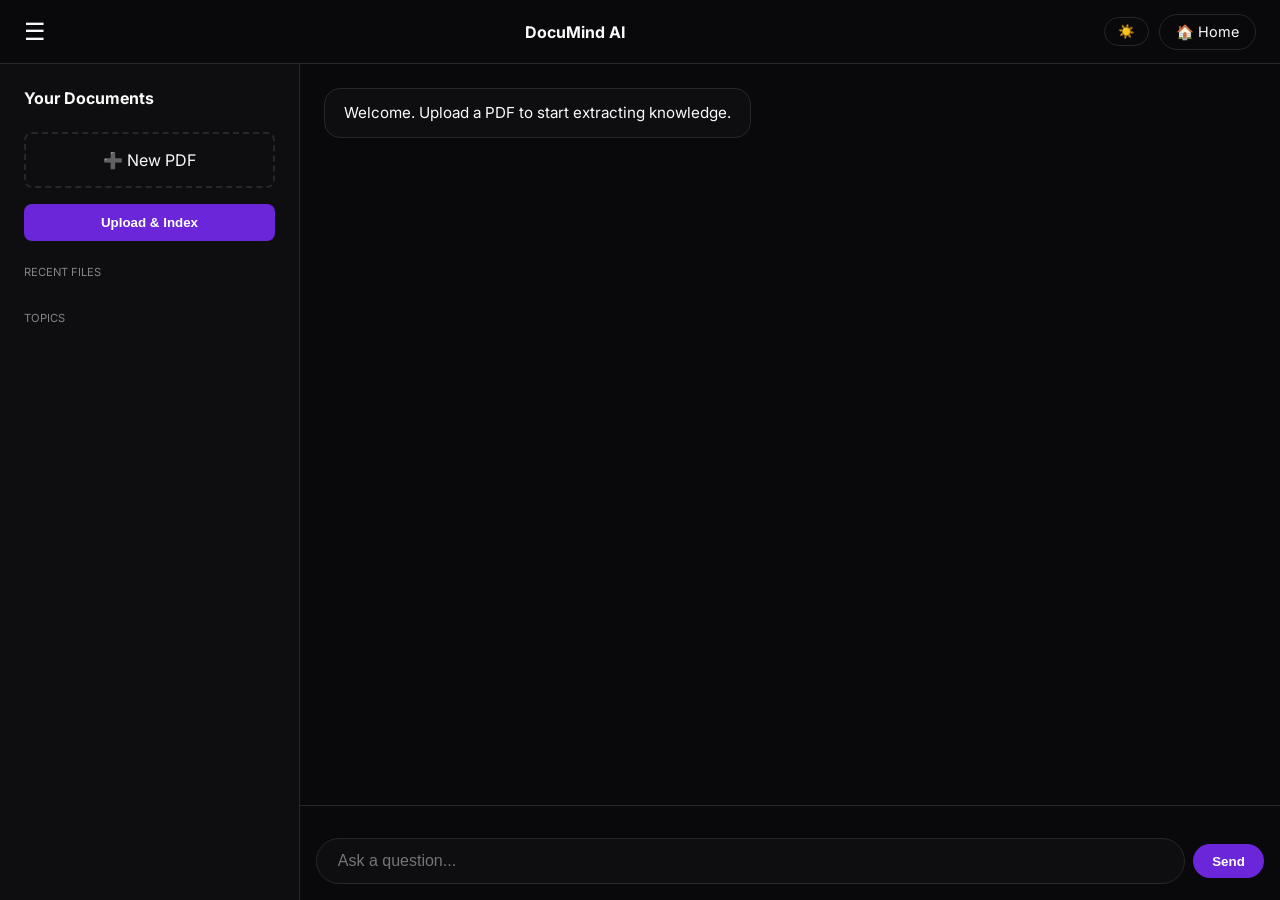
<file: templates/chat.html>
<!DOCTYPE html>
<html lang="en">
<head>
    <meta charset="UTF-8">
    <meta name="viewport" content="width=device-width, initial-scale=1.0">
    <title>DocuMind AI | Chat</title>
    <link href="https://fonts.googleapis.com/css2?family=Inter:wght@400;500;600;700&display=swap" rel="stylesheet">
    <style>
        :root {
            /* Dark Mode (Default) */
            --background: hsl(240, 10%, 3.9%);
            --foreground: hsl(0, 0%, 98%);
            --sidebar-bg: hsl(240, 10%, 6%);
            --border: hsl(240, 3.7%, 15.9%);
            --primary: hsl(263, 70%, 50%);
            --radius: 0.5rem;
            --card-bg: rgba(255, 255, 255, 0.03);
            /* Gradient for pills */
            --pill-gradient: linear-gradient(135deg, hsl(263, 70%, 50%), hsl(280, 70%, 40%));
        }

        body.light-mode {
            --background: hsl(0, 0%, 100%);
            --foreground: hsl(240, 10%, 3.9%);
            --sidebar-bg: hsl(240, 5%, 96%);
            --border: hsl(240, 5%, 84%);
            --card-bg: rgba(0, 0, 0, 0.05);
            --pill-gradient: linear-gradient(135deg, hsl(263, 70%, 60%), hsl(280, 70%, 50%));
        }

        * { box-sizing: border-box; margin: 0; padding: 0; }
        
        body { 
            font-family: 'Inter', sans-serif; 
            background: var(--background); 
            color: var(--foreground); 
            height: 100vh; 
            overflow: hidden; 
            display: flex; 
            flex-direction: column;
            transition: background 0.3s ease, color 0.3s ease;
        }

        /* Status Overlay */
        #indexing-overlay {
            display: none;
            position: fixed;
            top: 50%;
            left: 50%;
            transform: translate(-50%, -50%);
            background: hsla(240, 10%, 6%, 0.9);
            backdrop-filter: blur(12px);
            border: 1px solid var(--primary);
            padding: 1.5rem 2.5rem;
            border-radius: 1rem;
            z-index: 2000;
            text-align: center;
        }

        .indexing-text {
            font-weight: 600;
            background: linear-gradient(90deg, #fff, var(--primary), #fff);
            background-size: 200% auto;
            -webkit-background-clip: text;
            -webkit-text-fill-color: transparent;
            animation: shine 2s linear infinite;
        }

        @keyframes shine { to { background-position: 200% center; } }

        .spinner {
            width: 30px; height: 30px;
            border: 3px solid hsla(263, 70%, 50%, 0.2);
            border-top: 3px solid var(--primary);
            border-radius: 50%;
            margin: 0 auto 1rem;
            animation: spin 1s linear infinite;
        }

        @keyframes spin { 100% { transform: rotate(360deg); } }

        /* UI Styles */
        .top-nav { height: 4rem; display: flex; align-items: center; justify-content: space-between; padding: 0 1.5rem; background: var(--background); border-bottom: 1px solid var(--border); z-index: 1000; }
        .nav-controls { display: flex; align-items: center; gap: 10px; }
        .theme-btn { background: none; border: 1px solid var(--border); color: var(--foreground); padding: 0.4rem 0.8rem; border-radius: 2rem; cursor: pointer; }

        .app-wrapper { display: flex; flex: 1; height: calc(100vh - 4rem); position: relative; }
        .sidebar { width: 300px; background: var(--sidebar-bg); border-right: 1px solid var(--border); display: flex; flex-direction: column; padding: 1.5rem; gap: 1.5rem; transition: 0.3s; }
        
        @media (max-width: 768px) { 
            .sidebar { position: absolute; left: -100%; top: 0; bottom: 0; z-index: 999; width: 280px; } 
            .sidebar.open { left: 0; box-shadow: 20px 0 50px rgba(0,0,0,0.8); } 
        }

        .chat-main { flex: 1; display: flex; flex-direction: column; background: var(--background); position: relative; overflow: hidden;}
        #chat-window { flex: 1; overflow-y: auto; padding: 1.5rem; display: flex; flex-direction: column; gap: 1rem; padding-bottom: 2rem; }
        
        .msg { max-width: 85%; padding: 0.8rem 1.2rem; border-radius: 1rem; font-size: 0.95rem; line-height: 1.5; }
        .bot-msg { background: var(--sidebar-bg); border: 1px solid var(--border); align-self: flex-start; }
        .user-msg { background: var(--primary); color: white; align-self: flex-end; }
        
        /* 📱 Footer & Mobile Search Fix */
        footer { padding: 1rem; border-top: 1px solid var(--border); display: flex; flex-direction: column; gap: 0.8rem; background: var(--background); width: 100%;}
        .input-row { display: flex; align-items: center; gap: 0.5rem; width: 100%; }
        .input-container { flex: 1; display: flex; align-items: center; background: var(--sidebar-bg); border: 1px solid var(--border); border-radius: 2rem; padding: 0.2rem 0.5rem; min-width: 0; /* Important for flex child */ }
        footer input { flex: 1; background: transparent; border: none; color: var(--foreground); padding: 0.6rem 0.8rem; outline: none; font-size: 16px; min-width: 0; }
        
        .send-btn { background: var(--primary); color: white; border: none; padding: 0.6rem 1.2rem; border-radius: 2rem; cursor: pointer; font-weight: 600; flex-shrink: 0; }

        .mobile-plus-btn { display: none; width: 34px; height: 34px; border-radius: 50%; background: var(--primary); color: white; border: none; align-items: center; justify-content: center; font-size: 1.2rem; cursor: pointer; flex-shrink: 0; }
        
        /* 📱 GRADIENT TOPIC PILLS */
        .sticky-topics { 
            display: flex; 
            padding: 2px 0; 
            overflow-x: auto; 
            white-space: nowrap; 
            gap: 8px; 
            scrollbar-width: none; 
        }
        .sticky-topics::-webkit-scrollbar { display: none; }
        
        .topic-pill {
            display: inline-block;
            padding: 6px 14px;
            background: var(--pill-gradient);
            border: none;
            border-radius: 1rem;
            font-size: 0.8rem;
            font-weight: 500;
            cursor: pointer;
            color: white;
            transition: transform 0.2s ease, opacity 0.2s ease;
            box-shadow: 0 2px 8px rgba(0,0,0,0.2);
        }
        .topic-pill:hover { transform: translateY(-1px); opacity: 0.9; }

        @media (max-width: 768px) { 
            .mobile-plus-btn { display: flex; } 
            .input-row { gap: 8px; }
            .send-btn { padding: 0.6rem 1rem; }
        }

        .history-item { padding: 0.75rem; background: var(--card-bg); border: 1px solid var(--border); border-radius: var(--radius); margin-bottom: 0.5rem; font-size: 0.85rem; }
    </style>
</head>
<body class="dark-mode">

    <div id="indexing-overlay">
        <div class="spinner"></div>
        <div class="indexing-text">Indexing Knowledge Base...</div>
    </div>

    <nav class="top-nav">
        <div class="hamburger" onclick="toggleSidebar()" style="cursor: pointer; font-size: 1.5rem;">☰</div>
        <div style="font-weight: 700;">DocuMind AI</div>
        <div class="nav-controls">
            <button onclick="toggleTheme()" class="theme-btn"><span id="theme-icon">☀️</span></button>
            <a href="{{ url_for('index') }}" style="text-decoration: none; color: var(--foreground); font-size: 0.9rem; padding: 0.5rem 1rem; border: 1px solid var(--border); border-radius: 2rem;">🏠 Home</a>
        </div>
    </nav>

    <div class="app-wrapper">
        <aside id="sidebar" class="sidebar">
            <h4>Your Documents</h4>
            <div class="upload-section">
                <input type="file" id="pdfInput" accept=".pdf" style="display: none;">
                <label for="pdfInput" style="display: block; padding: 1rem; border: 2px dashed var(--border); border-radius: var(--radius); text-align: center; cursor: pointer; margin-bottom: 1rem;">
                    <span id="fileNameDisplay">➕ New PDF</span>
                </label>
                <button onclick="uploadPDF()" id="uploadBtn" style="width: 100%; background: var(--primary); color: white; border: none; padding: 0.7rem; border-radius: var(--radius); cursor: pointer; font-weight: 600;">Upload & Index</button>
            </div>
            <div id="file-list-container">
                <p style="font-size: 0.7rem; opacity: 0.5; text-transform: uppercase; margin-bottom: 8px;">Recent Files</p>
                <div id="file-list"></div>
            </div>
            <div id="tag-box-sidebar">
                <p style="font-size: 0.7rem; opacity: 0.5; text-transform: uppercase; margin-bottom: 8px;">Topics</p>
                <div id="sidebar-tags"></div>
            </div>
        </aside>

        <main class="chat-main">
            <div id="chat-window" onclick="closeSidebarOnMobile()">
                <div class="msg bot-msg">Welcome. Upload a PDF to start extracting knowledge.</div>
            </div>
            
            <footer>
                <div id="mobile-topics" class="sticky-topics"></div>
                
                <div class="input-row">
                    <div class="input-container">
                        <button class="mobile-plus-btn" onclick="triggerFileUpload()">+</button>
                        <input type="text" id="userQuery" placeholder="Ask a question..." onkeypress="if(event.key === 'Enter') askQuestion()">
                    </div>
                    <button class="send-btn" onclick="askQuestion()">Send</button>
                </div>
            </footer>
        </main>
    </div>

    <script>
        let uploadedFiles = [];

        function toggleTheme() {
            const body = document.body;
            const icon = document.getElementById('theme-icon');
            body.classList.toggle('light-mode');
            const isLight = body.classList.contains('light-mode');
            icon.innerText = isLight ? '🌙' : '☀️';
            localStorage.setItem('documind-theme', isLight ? 'light' : 'dark');
        }

        function toggleSidebar() { document.getElementById('sidebar').classList.toggle('open'); }
        function closeSidebarOnMobile() { if (window.innerWidth <= 768) document.getElementById('sidebar').classList.remove('open'); }
        
        function triggerFileUpload() {
            const input = document.getElementById('pdfInput');
            input.onchange = async function() {
                if(this.files[0]) {
                    document.getElementById('fileNameDisplay').innerText = this.files[0].name;
                    await uploadPDF(); 
                }
            };
            input.click();
        }

        async function uploadPDF() {
            const fileInput = document.getElementById('pdfInput');
            const overlay = document.getElementById('indexing-overlay');
            if (!fileInput.files[0]) return;

            const fileName = fileInput.files[0].name;
            overlay.style.display = 'block';

            const formData = new FormData();
            formData.append('file', fileInput.files[0]);

            try {
                const response = await fetch('/upload', { method: 'POST', body: formData });
                const data = await response.json();
                
                if(!uploadedFiles.includes(fileName)) {
                    uploadedFiles.push(fileName);
                    const fileList = document.getElementById('file-list');
                    const item = document.createElement('div');
                    item.className = 'history-item';
                    item.innerHTML = `📄 ${fileName}`;
                    fileList.prepend(item);
                }

                updateTopicsUI(data.tags);
                addMessage("bot", `Indexed successfully: ${fileName}`);
            } catch (err) {
                addMessage("bot", "Error during indexing.");
            } finally {
                overlay.style.display = 'none';
                document.getElementById('fileNameDisplay').innerText = "➕ New PDF";
                fileInput.value = "";
                closeSidebarOnMobile();
            }
        }

        function updateTopicsUI(tags) {
            const sidebarTags = document.getElementById('sidebar-tags');
            const mobileTopics = document.getElementById('mobile-topics');
            
            sidebarTags.innerHTML = '';
            mobileTopics.innerHTML = ''; 

            tags.forEach(tag => {
                // Sidebar Version (Standard)
                const sSpan = document.createElement('span');
                sSpan.style = "display: inline-block; padding: 4px 12px; background: var(--sidebar-bg); border: 1px solid var(--border); border-radius: 1rem; margin: 4px; font-size: 0.8rem; cursor: pointer; color: var(--foreground);";
                sSpan.innerText = tag;
                sSpan.onclick = () => { document.getElementById('userQuery').value = `Tell me about ${tag}`; };
                sidebarTags.appendChild(sSpan);

                // Mobile/Chat Version (Gradient Pill)
                const mSpan = document.createElement('span');
                mSpan.className = 'topic-pill';
                mSpan.innerText = tag;
                mSpan.onclick = () => { 
                    document.getElementById('userQuery').value = `Tell me about ${tag}`; 
                    askQuestion(); // Optional: trigger chat immediately on click
                };
                mobileTopics.appendChild(mSpan);
            });
        }

        async function askQuestion() {
            const input = document.getElementById('userQuery');
            const query = input.value.trim();
            if (!query) return;
            addMessage("user", query);
            input.value = "";
            const response = await fetch('/chat', { method: 'POST', headers: { 'Content-Type': 'application/json' }, body: JSON.stringify({ message: query }) });
            const data = await response.json();
            addMessage("bot", data.response);
        }

        function addMessage(sender, text) {
            const win = document.getElementById('chat-window');
            const div = document.createElement('div');
            div.className = `msg ${sender}-msg`;
            div.innerText = text;
            win.appendChild(div);
            win.scrollTop = win.scrollHeight;
        }

        window.onload = () => {
            const savedTheme = localStorage.getItem('documind-theme');
            if (savedTheme === 'light') {
                document.body.classList.add('light-mode');
                document.getElementById('theme-icon').innerText = '🌙';
            }
        };
    </script>
</body>
</html>
</file>
